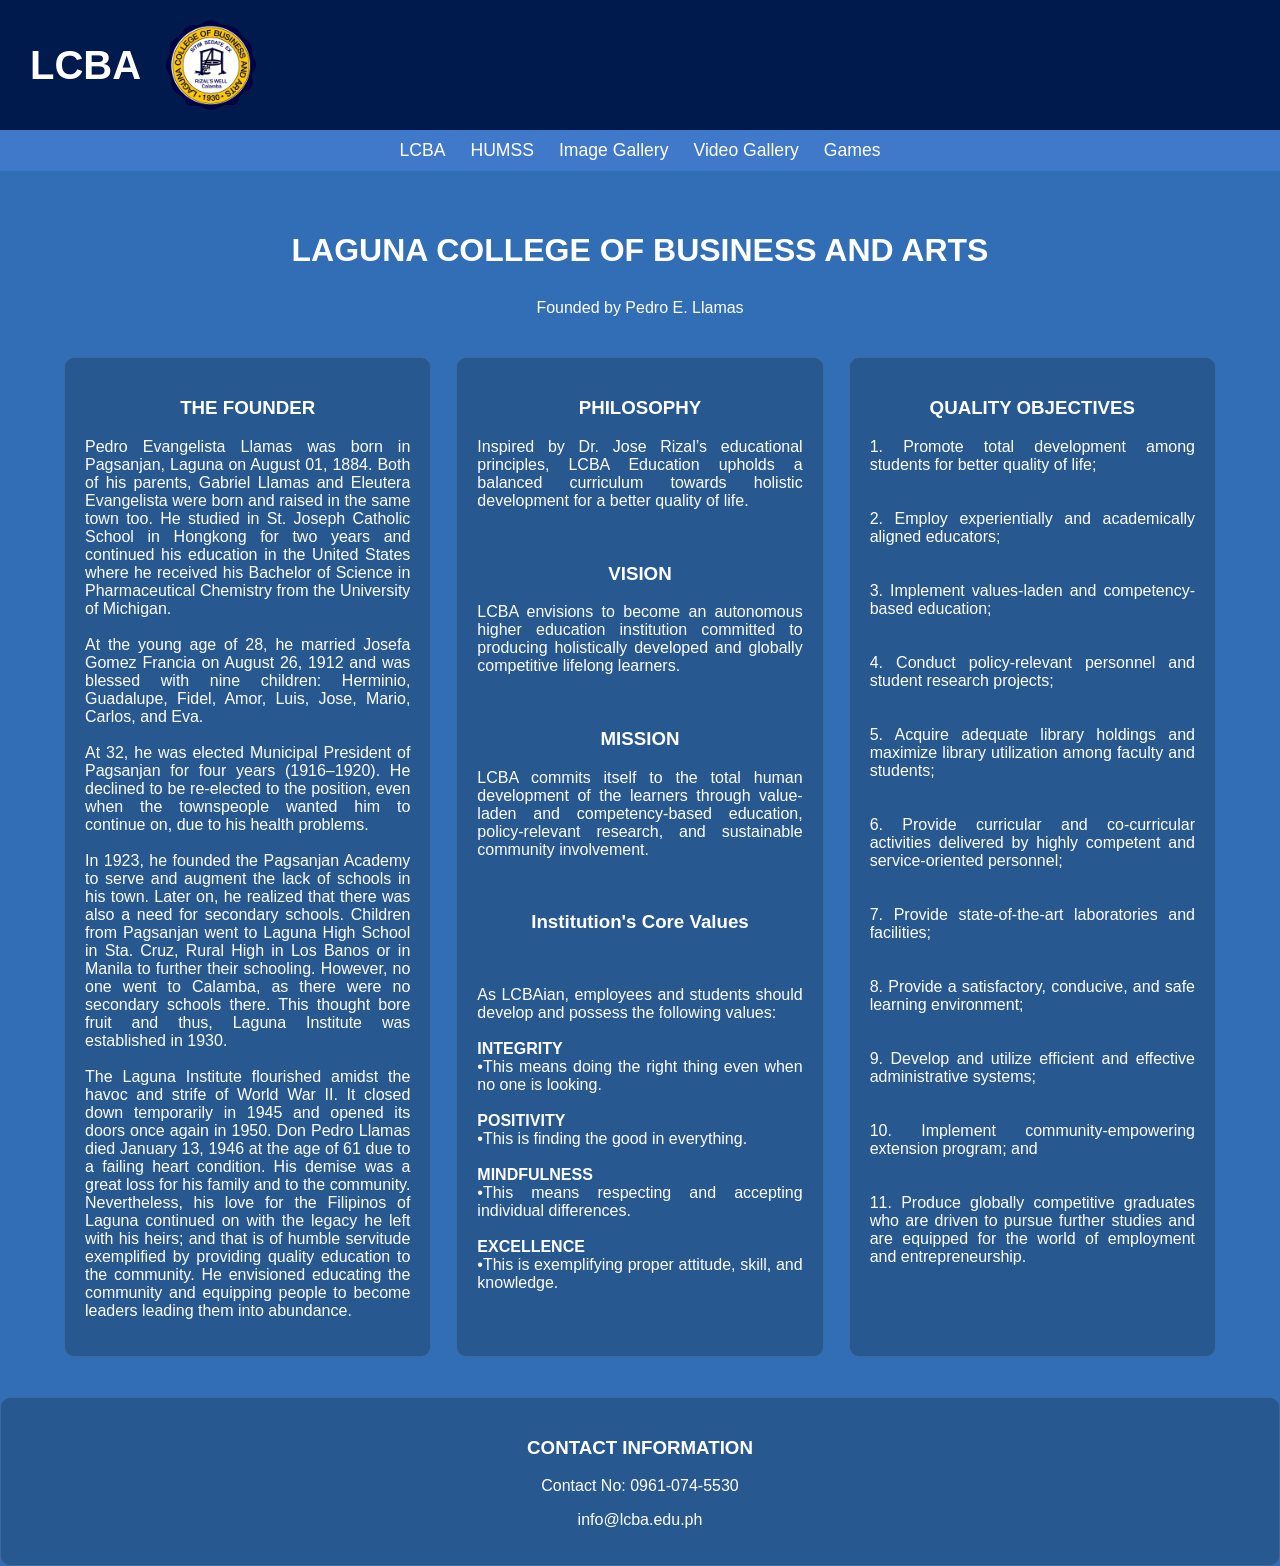
<file: index.html>
<!DOCTYPE html>
<html lang="en">
<head>
    <meta charset="UTF-8">
    <meta name="viewport" content="width=device-width, initial-scale=1.0">
    <title>LCBA - HOME</title>
    <link rel="stylesheet" href="style.css">
</head>
<body>

    <header class="main-header">
        <div class="logo-container">
            <h1 class="brand-name">LCBA</h1>
<img src="lcba.png" width="100" height="100">
        </div>
    </header>

    <nav class="main-nav">
        <ul>
            <li><a href="index.html">LCBA</a></li>
            <li><a href="HUMMS.html">HUMSS</a></li>
            <li><a href="Image.html">Image Gallery</a></li>
            <li><a href="Video.html">Video Gallery</a></li>
            <li><a href="Games.html">Games</a></li>
        </ul>
    </nav>

    <main class="container">
        <h1>LAGUNA COLLEGE OF BUSINESS AND ARTS</h1>
        <p style="text-align: center;">Founded by Pedro E. Llamas</p>
        
        <div class="grid-layout" style="margin-top: 40px;">
            <div class="card">
                <h3>THE FOUNDER</h3>
                <p style="text-align:justify;">Pedro Evangelista Llamas was born in Pagsanjan, Laguna on August 01, 1884. Both of his parents, Gabriel Llamas and Eleutera Evangelista were born and raised in the same town too.
He studied in St. Joseph Catholic School in Hongkong for two years and continued his education in the United States where he received his Bachelor of Science in Pharmaceutical Chemistry from the University of Michigan.<br>
<br>At the young age of 28, he married Josefa Gomez Francia on August 26, 1912 and was blessed with nine children: Herminio, Guadalupe, Fidel, Amor, Luis, Jose, Mario, Carlos, and Eva.<br>
<br>At 32, he was elected Municipal President of Pagsanjan for four years (1916–1920). He declined to be re-elected to the position, even when the townspeople wanted him to continue on, due to his health problems.<br>
<br>In 1923, he founded the Pagsanjan Academy to serve and augment the lack of schools in his town. Later on, he realized that there was also a need for secondary schools. Children from Pagsanjan went to Laguna High School in Sta. Cruz, Rural High in Los Banos or in Manila to further their schooling. However, no one went to Calamba, as there were no secondary schools there. This thought bore fruit and thus, Laguna Institute was established in 1930.<br>
<br>The Laguna Institute flourished amidst the havoc and strife of World War II. It closed down temporarily in 1945 and opened its doors once again in 1950.
Don Pedro Llamas died January 13, 1946 at the age of 61 due to a failing heart condition. His demise was a great loss for his family and to the community. Nevertheless, his love for the Filipinos of Laguna continued on with the legacy he left with his heirs; and that is of humble servitude exemplified by providing quality education to the community. He envisioned educating the community and equipping people to become leaders leading them into abundance.<br>
</p>
            </div>
           <div class="card">
                <h3>PHILOSOPHY</h3>
<p style="text-align:justify;">Inspired by Dr. Jose Rizal’s educational principles, LCBA Education upholds a balanced curriculum towards holistic development for a better quality of life.</p>
<br><h3>VISION</h3>
<p style="text-align:justify;">LCBA envisions to become an autonomous higher education institution committed to producing holistically developed and globally competitive lifelong learners.
</p>
<br><h3>MISSION</h3>
<p style="text-align:justify;">LCBA commits itself to the total human development of the learners through value-laden and competency-based education, policy-relevant research, and sustainable community involvement.
</p>

<br><h3>Institution's Core Values</h3>
<br><p style="text-align:justify;">As LCBAian, employees and students should develop and possess the following values:<br>
        <br><b>INTEGRITY</b>
               <br>•This means doing the right thing even when no one is looking.<br>
        <br><b>POSITIVITY</b>
               <br>•This is finding the good in everything.<br>
        <br><b>MINDFULNESS</b>
               <br>•This means respecting and accepting individual differences.<br>
        <br><b>EXCELLENCE</b>
               <br>•This is exemplifying proper attitude, skill, and knowledge.<br>
</p

            </div>
        </div>
          
<div class="card">


<h3><b>QUALITY OBJECTIVES</b></h3>
<p style="text-align:justify;">1. Promote total development among students for better quality of life;<br>
    <br>
<br>2. Employ experientially and academically aligned educators;<br>
<br>
<br>3. Implement values-laden and competency-based education;<br>
<br>
<br>4. Conduct policy-relevant personnel and student research projects;<br>
<br>
<br>5. Acquire adequate library holdings and maximize library utilization among faculty and students;<br>
<br>
<br>6. Provide curricular and co-curricular activities delivered by highly competent and service-oriented personnel;<br>
<br>
<br>7. Provide state-of-the-art laboratories and facilities;<br>
<br>
<br>8. Provide a satisfactory, conducive, and safe learning environment;<br>
<br>
<br>9. Develop and utilize efficient and effective administrative systems;<br>
<br>
<br>10. Implement community-empowering extension program; and<br>
<br>
<br>11. Produce globally competitive graduates who are driven to pursue further studies and are equipped for the world of employment and entrepreneurship.</p>

</div>

    </main>

<footer>
<div class="card">
<h3>CONTACT INFORMATION</h3>
<p>Contact No: 0961-074-5530</p>
<p>info@lcba.edu.ph</p>
</footer>

</body>
</html>
</file>
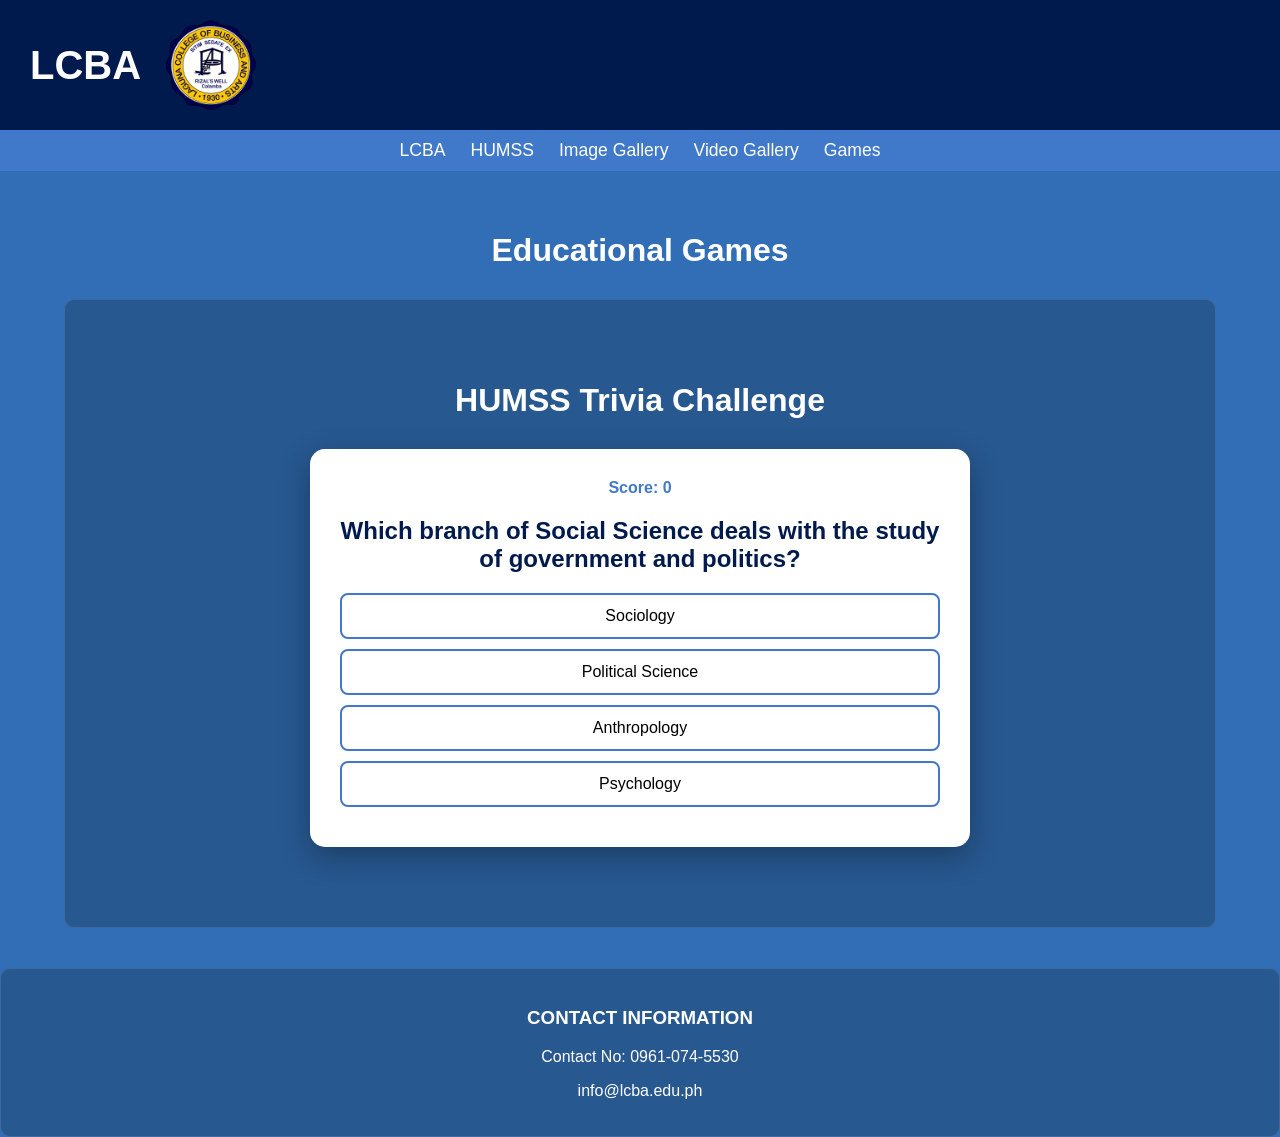
<file: Games.html>
<!DOCTYPE html>
<html lang="en">
<head>
    <meta charset="UTF-8">
    <meta name="viewport" content="width=device-width, initial-scale=1.0">
    <title>LCBA - Games</title>
    <link rel="stylesheet" href="style.css">
</head>
<body>
    <header class="main-header">
        <div class="logo-container">
            <h1 class="brand-name">LCBA</h1>
<img src="lcba.png" width="100" height="100">
        </div>
    </header>
    <nav class="main-nav">
        <ul>
            <li><a href="index.html">LCBA</a></li>
            <li><a href="HUMMS.html">HUMSS</a></li>
            <li><a href="Image.html">Image Gallery</a></li>
            <li><a href="Video.html">Video Gallery</a></li>
            <li><a href="Games.html">Games</a></li>
        </ul>
    </nav>

    <main class="container">
        <h1>Educational Games</h1>
        <div class="grid-layout">
            <div class="card">
             
              
<style>
        .game-box {
            background: white;
            color: #001a4d;
            padding: 30px;
            border-radius: 15px;
            max-width: 600px;
            margin: 20px auto;
            text-align: center;
            box-shadow: 0 10px 30px rgba(0,0,0,0.3);
        }
        .option-btn {
            display: block;
            width: 100%;
            padding: 12px;
            margin: 10px 0;
            border: 2px solid #4079c9;
            background: none;
            cursor: pointer;
            border-radius: 8px;
            font-size: 1rem;
            transition: all 0.2s;
        }
        .option-btn:hover {
            background: #4079c9;
            color: white;
        }
        #score-display { font-weight: bold; color: #4079c9; margin-bottom: 10px; }
    </style>
</head>
<body>

    <main class="container">
        <h1>HUMSS Trivia Challenge</h1>
        
        <div class="game-box" id="game-container">
            <div id="score-display">Score: 0</div>
            <h2 id="question">Loading Question...</h2>
            <div id="options">
                </div>
        </div>
    </main>

    <script>
        const questions = [
            {
                q: "Which branch of Social Science deals with the study of government and politics?",
                options: ["Sociology", "Political Science", "Anthropology", "Psychology"],
                answer: 1
            },
            {
                q: "What does the 'S' in HUMSS stand for?",
                options: ["Sciences", "Society", "Social", "Studies"],
                answer: 2
            },
            {
                q: "Who is known as the 'Father of Modern Psychology'?",
                options: ["Sigmund Freud", "Wilhelm Wundt", "B.F. Skinner", "Plato"],
                answer: 1
            },
            {
                q: "In Social Sciences, what is the study of human societies and their development?",
                options: ["Economics", "Geography", "Sociology", "Linguistics"],
                answer: 2
            }
        ];

        let currentQ = 0;
        let score = 0;

        function loadQuestion() {
            const qData = questions[currentQ];
            document.getElementById("question").innerText = qData.q;
            const optionsDiv = document.getElementById("options");
            optionsDiv.innerHTML = "";

            qData.options.forEach((opt, index) => {
                const btn = document.createElement("button");
                btn.innerText = opt;
                btn.className = "option-btn";
                btn.onclick = () => checkAnswer(index);
                optionsDiv.appendChild(btn);
            });
        }

        function checkAnswer(choice) {
            if (choice === questions[currentQ].answer) {
                score++;
                alert("Correct! Well done.");
            } else {
                alert("Incorrect. Keep studying!");
            }

            currentQ++;
            if (currentQ < questions.length) {
                document.getElementById("score-display").innerText = "Score: " + score;
                loadQuestion();
            } else {
                showResults();
            }
        }

        function showResults() {
            document.getElementById("game-container").innerHTML = `
                <h2>Quiz Complete!</h2>
                <p style="font-size: 1.5rem;">Your Final Score: ${score} / ${questions.length}</p>
                <a href="games.html" class="btn">Back to Games</a>
                <button onclick="location.reload()" class="btn" style="background:#4079c9; color:white; border:none; margin-left:10px; cursor:pointer;">Retry</button>
            `;
        }

        // Start the game
        loadQuestion();
    </script>

            </div>




        </div>
    </main>

<footer>
<div class="card">
<h3>CONTACT INFORMATION</h3>
<p>Contact No: 0961-074-5530</p>
<p>info@lcba.edu.ph</p>
</footer>

</body>
</html>
</file>
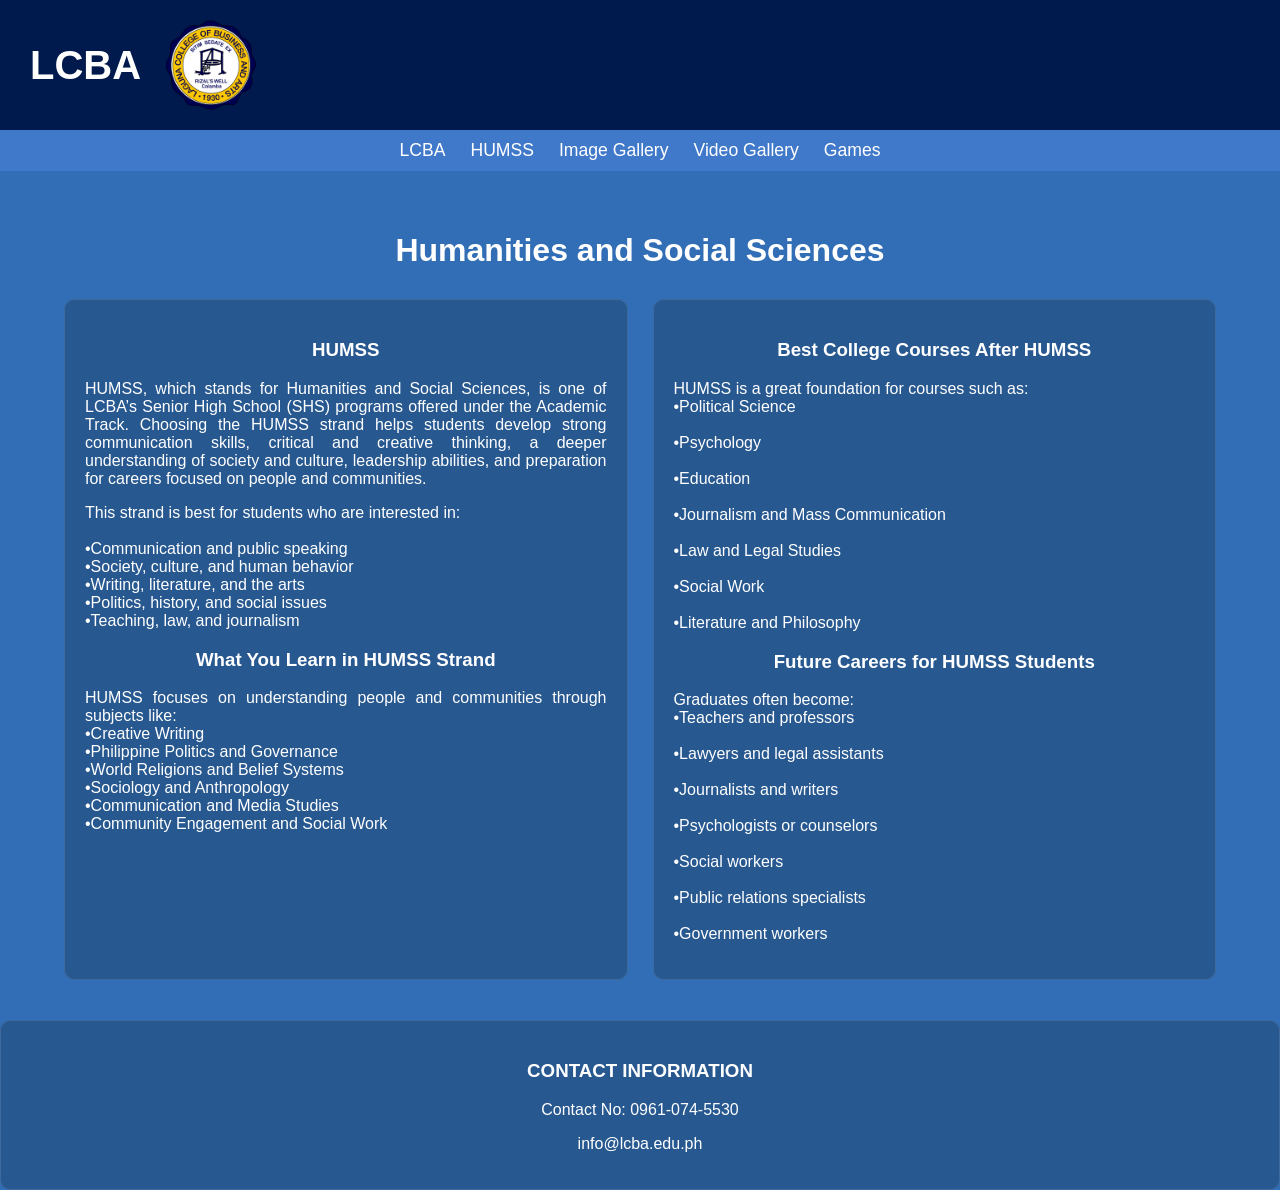
<file: HUMMS.html>
<!DOCTYPE html>
<html lang="en">
<head>
    <meta charset="UTF-8">
    <meta name="viewport" content="width=device-width, initial-scale=1.0">
    <title>LCBA - HUMSS</title>
    <link rel="stylesheet" href="style.css">
</head>
<body>
    <header class="main-header">
        <div class="logo-container">
            <h1 class="brand-name">LCBA</h1>
<img src="lcba.png" width="100" height="100">
        </div>
    </header>
    <nav class="main-nav">
        <ul>
            <li><a href="index.html">LCBA</a></li>
            <li><a href="HUMMS.html">HUMSS</a></li>
            <li><a href="Image.html">Image Gallery</a></li>
            <li><a href="Video.html">Video Gallery</a></li>
            <li><a href="Games.html">Games</a></li>
        </ul>
    </nav>

    <main class="container">
        <h1>Humanities and Social Sciences</h1>

        <div class="grid-layout">
            <div class="card">
                <h3>HUMSS</h3>
                <p style="text-align:justify;">HUMSS, which stands for Humanities and Social Sciences, is one of LCBA’s Senior High School (SHS) programs offered under the Academic Track.
Choosing the HUMSS strand helps students develop strong communication skills, critical and creative thinking, a deeper understanding of society and culture, leadership abilities, and preparation for careers focused on people and communities.
</p>

<p style="text-align:justify;">This strand is best for students who are interested in:<br>
<br>•Communication and public speaking
<br>•Society, culture, and human behavior
<br>•Writing, literature, and the arts
<br>•Politics, history, and social issues
<br>•Teaching, law, and journalism
</p>

<h3>What You Learn in HUMSS Strand</h3>
                <p style="text-align:justify;">HUMSS focuses on understanding people and communities through subjects like:
<br>•Creative Writing
<br>•Philippine Politics and Governance
<br>•World Religions and Belief Systems
<br>•Sociology and Anthropology
<br>•Communication and Media Studies
<br>•Community Engagement and Social Work
</p>



            </div>
            <div class="card">              
<h3>Best College Courses After HUMSS
</h3>
<p style="text-align:justify;">HUMSS is a great foundation for courses such as:
<br>•Political Science<br>
<br>•Psychology<br>
<br>•Education<br>
<br>•Journalism and Mass Communication<br>
<br>•Law and Legal Studies<br>
<br>•Social Work<br>
<br>•Literature and Philosophy<br>
</p>

<h3> Future Careers for HUMSS Students</h3>
<p style="text-align:justify;">Graduates often become:
<br>•Teachers and professors<br>
<br>•Lawyers and legal assistants<br>
<br>•Journalists and writers<br>
<br>•Psychologists or counselors<br>
<br>•Social workers<br>
<br>•Public relations specialists<br>
<br>•Government workers</p>

            </div>
    </main>
<footer>
<div class="card">
<h3>CONTACT INFORMATION</h3>
<p>Contact No: 0961-074-5530</p>
<p>info@lcba.edu.ph</p>
</footer>

</body>

</html>
</file>
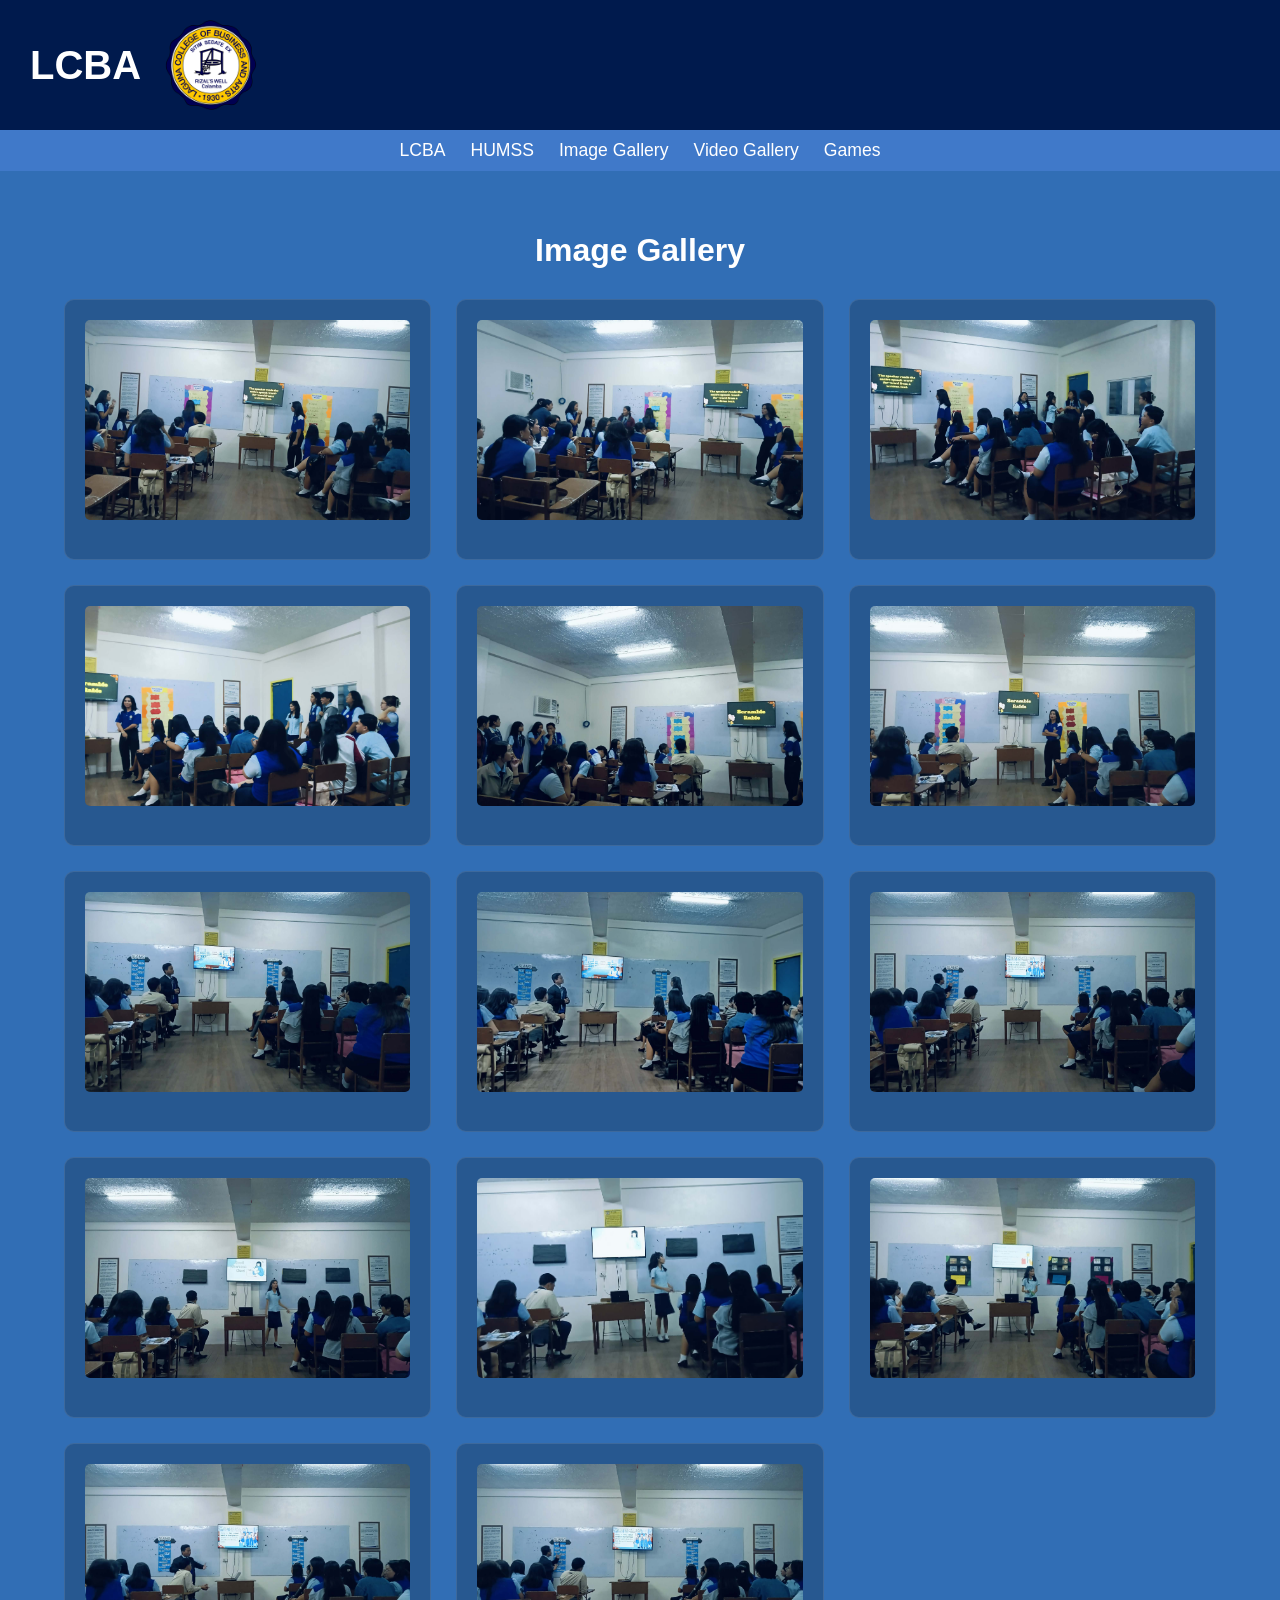
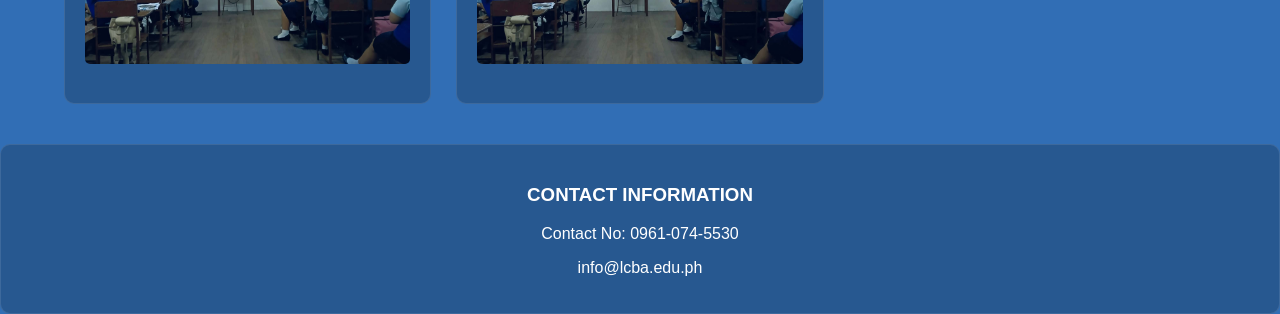
<file: Image.html>
<!DOCTYPE html>
<html lang="en">
<head>
    <meta charset="UTF-8">
    <meta name="viewport" content="width=device-width, initial-scale=1.0">
    <title>LCBA - Images</title>
    <link rel="stylesheet" href="style.css">
</head>
<body>
    <header class="main-header">
        <div class="logo-container">
            <h1 class="brand-name">LCBA</h1>
<img src="lcba.png" width="100" height="100">
        </div>
    </header>
    <nav class="main-nav">
        <ul>
            <li><a href="index.html">LCBA</a></li>
            <li><a href="HUMMS.html">HUMSS</a></li>
            <li><a href="Image.html">Image Gallery</a></li>
            <li><a href="Video.html">Video Gallery</a></li>
            <li><a href="Games.html">Games</a></li>
        </ul>
    </nav>

    <main class="container">
        <h1>Image Gallery</h1>
        <div class="grid-layout">
            <div class="card"><img src="1.jpg"></div>
            <div class="card"><img src="2.jpg"></div>
            <div class="card"><img src="3.jpg"></div>
            <div class="card"><img src="4.jpg"></div>
            <div class="card"><img src="5.jpg"></div>
            <div class="card"><img src="6.jpg"></div>
            <div class="card"><img src="7.jpg"></div>
            <div class="card"><img src="8.jpg"></div>
            <div class="card"><img src="9.jpg"></div>
            <div class="card"><img src="10.jpg"></div>
            <div class="card"><img src="11.jpg"></div>
            <div class="card"><img src="12.jpg"></div>
            <div class="card"><img src="13.jpg"></div>
            <div class="card"><img src="14.jpg"></div>

        </div>
    </main>
<footer>
<div class="card">
<h3>CONTACT INFORMATION</h3>
<p>Contact No: 0961-074-5530</p>
<p>info@lcba.edu.ph</p>
</footer>

</body>
</html>
</file>
<file: style.css>
/* --- Global Styles --- */
body {
    margin: 0;
    padding: 0;
    font-family: 'Segoe UI', Tahoma, Geneva, Verdana, sans-serif;
    box-sizing: border-box;
    background-color: #316eb5; /* Default background */
    color: white;
}

/* --- Header Styles (Dark Blue) --- */
.main-header {
    background-color: #001a4d;
    color: white;
    padding: 15px 30px;
    display: flex;
    align-items: center;
}

.logo-container {
    display: flex;
    align-items: center;
    gap: 20px;
}

.brand-name {
    margin: 0;
    font-size: 2.5rem;
    font-weight: 700;
}

/* --- Navigation Styles (Light Blue) --- */
.main-nav {
    background-color: #4079c9;
    padding: 10px 0;
    text-align: center;
}

.main-nav ul {
    margin: 0;
    padding: 0;
    list-style: none;
    display: flex;
    justify-content: center;
    gap: 25px;
    flex-wrap: wrap; /* Helps on smaller screens */
}

.main-nav a {
    text-decoration: none;
    color: white;
    font-size: 1.1rem;
    font-weight: 500;
    transition: color 0.3s ease;
}

.main-nav a:hover {
    color: #ffd700;
}

/* --- Content Areas --- */
.container {
    padding: 40px 5%;
}

h1 {
    text-align: center;
    margin-bottom: 30px;
}

/* Grid Layout for Cards */
.grid-layout {
    display: grid;
    grid-template-columns: repeat(auto-fit, minmax(280px, 1fr));
    gap: 25px;
}

.card {
    background: rgba(0, 0, 0, 0.2);
    border-radius: 10px;
    padding: 20px;
    text-align: center;
    border: 1px solid rgba(255, 255, 255, 0.1);
    transition: transform 0.2s;
}

.card:hover {
    transform: translateY(-5px);
}

.card img, .card video {
    width: 100%;
    height: 200px;
    object-fit: cover; /* Keeps images looking good */
    border-radius: 5px;
    margin-bottom: 15px;
}

.btn {
    display: inline-block;
    margin-top: 15px;
    padding: 10px 20px;
    background: #ffd700;
    color: #001a4d;
    text-decoration: none;
    font-weight: bold;
    border-radius: 5px;
}
.my-video {
    width: 100%;       /* Fills the container */
  max-width: 1000px;  /* Prevents it from getting too huge */
  height: auto;
}

.button-container {
  display: flex;
  flex-wrap: wrap;       /* This allows buttons to drop to the next line */
  justify-content: center; /* Keeps them centered when they wrap */
  gap: 10px;             /* Adds clean spacing between buttons */
  width: 100%;           /* Ensures it stays inside the parent */
}

.button {
  flex: 1 1 120px;       /* Allows buttons to grow, but stay at least 120px wide */
  max-width: 100%;       /* Prevents buttons from ever being wider than the card */
}
</file>
